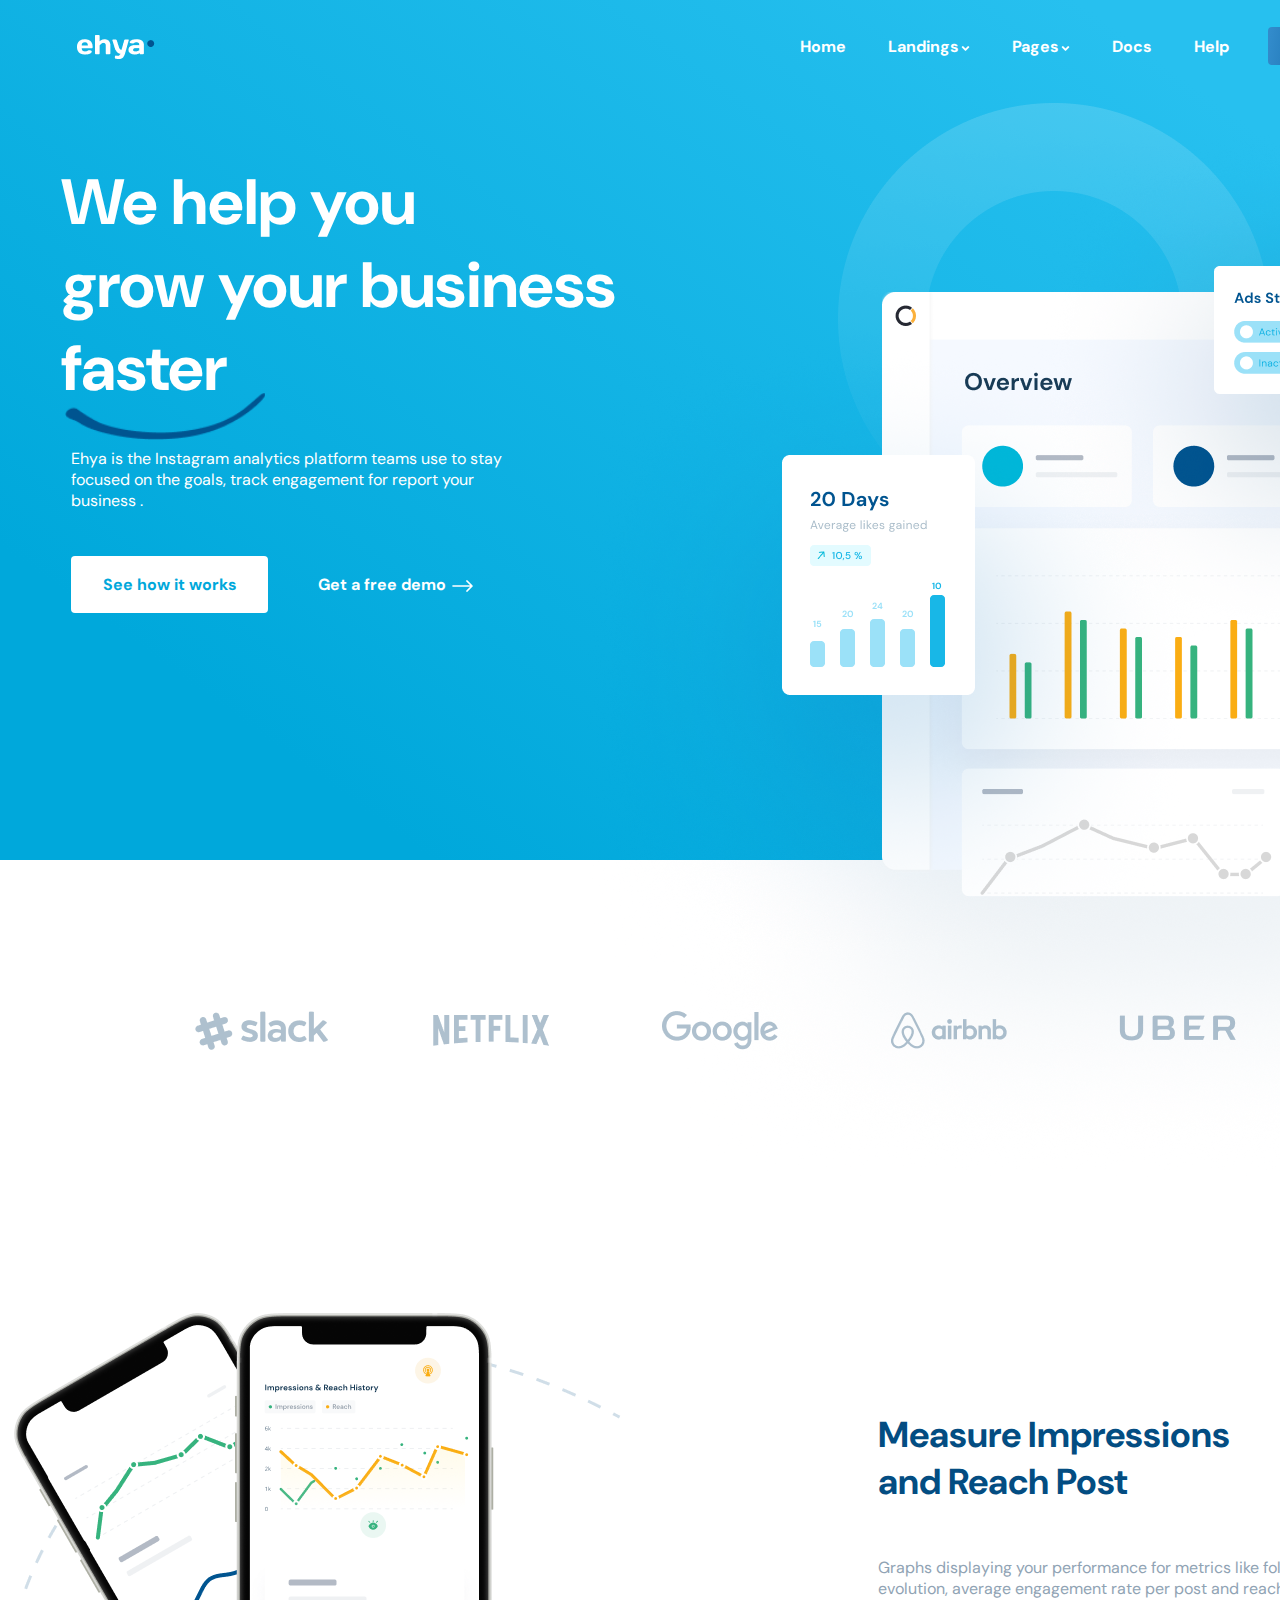
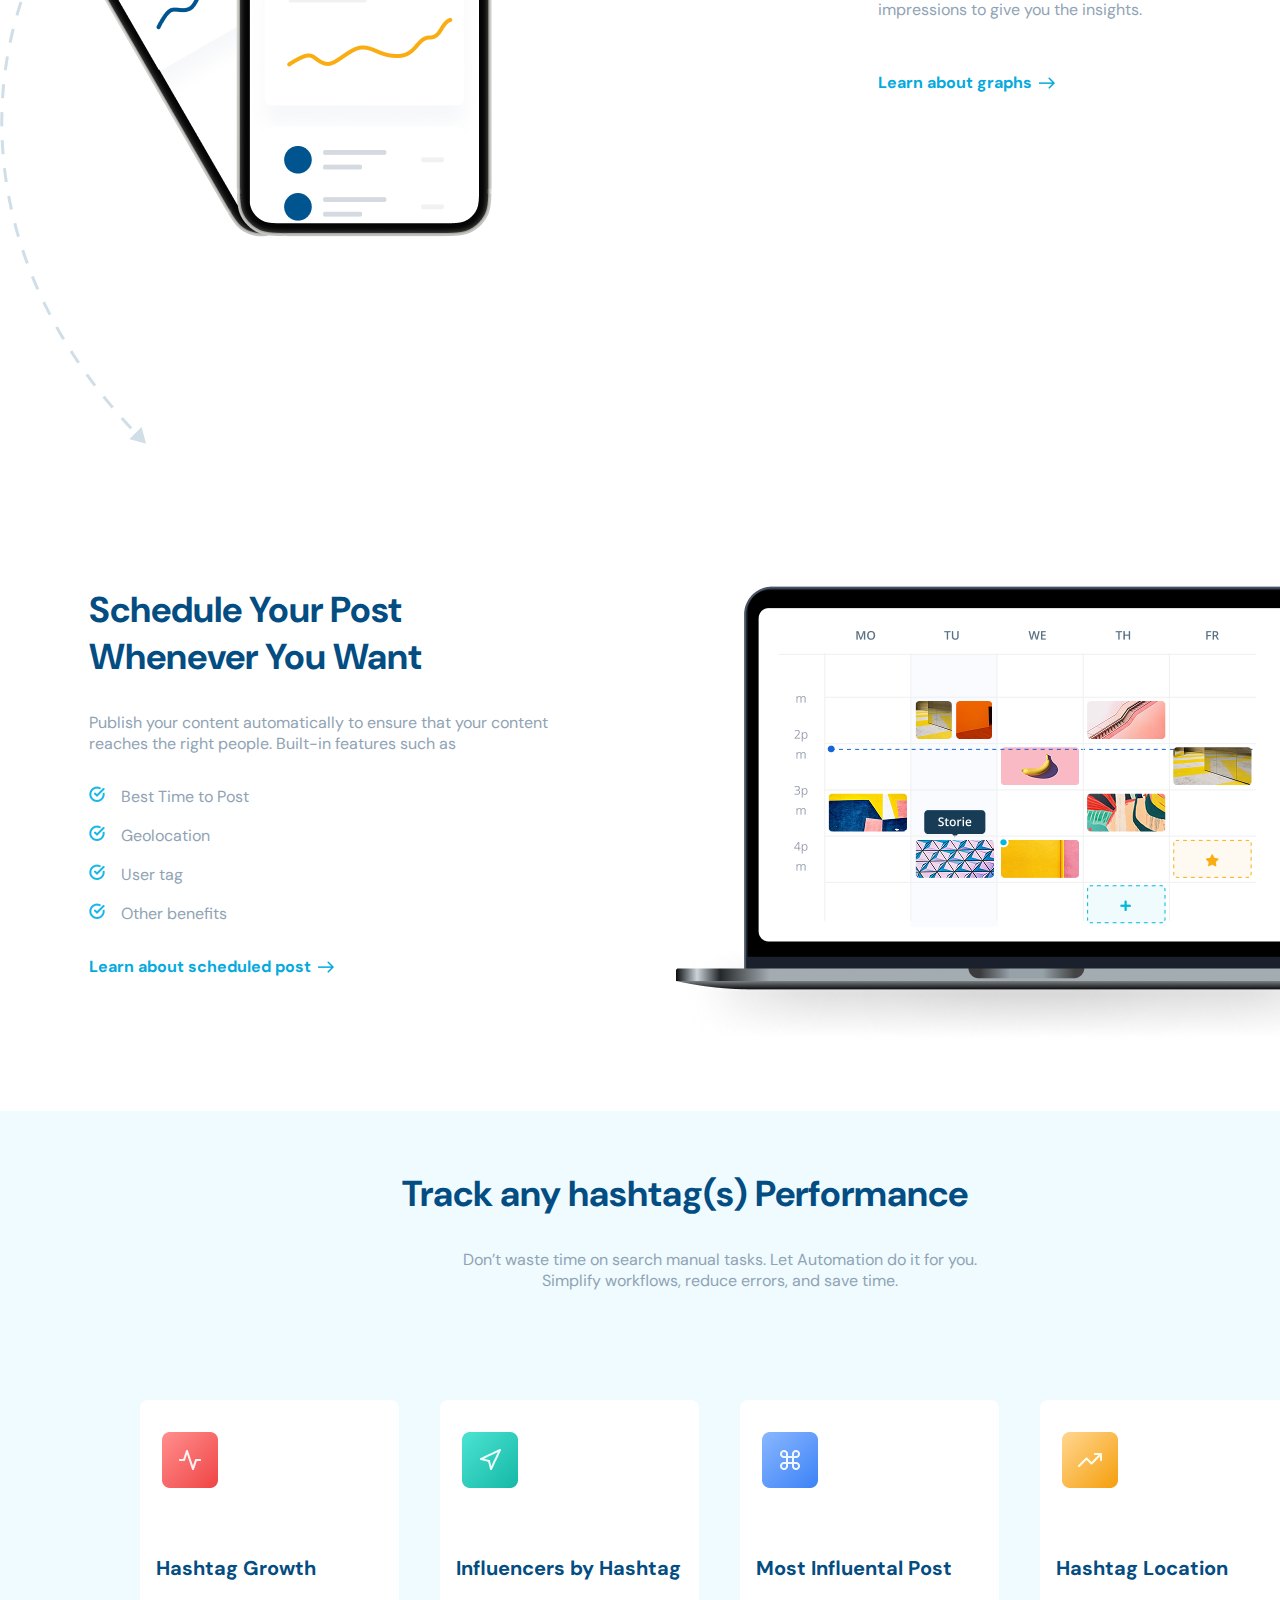
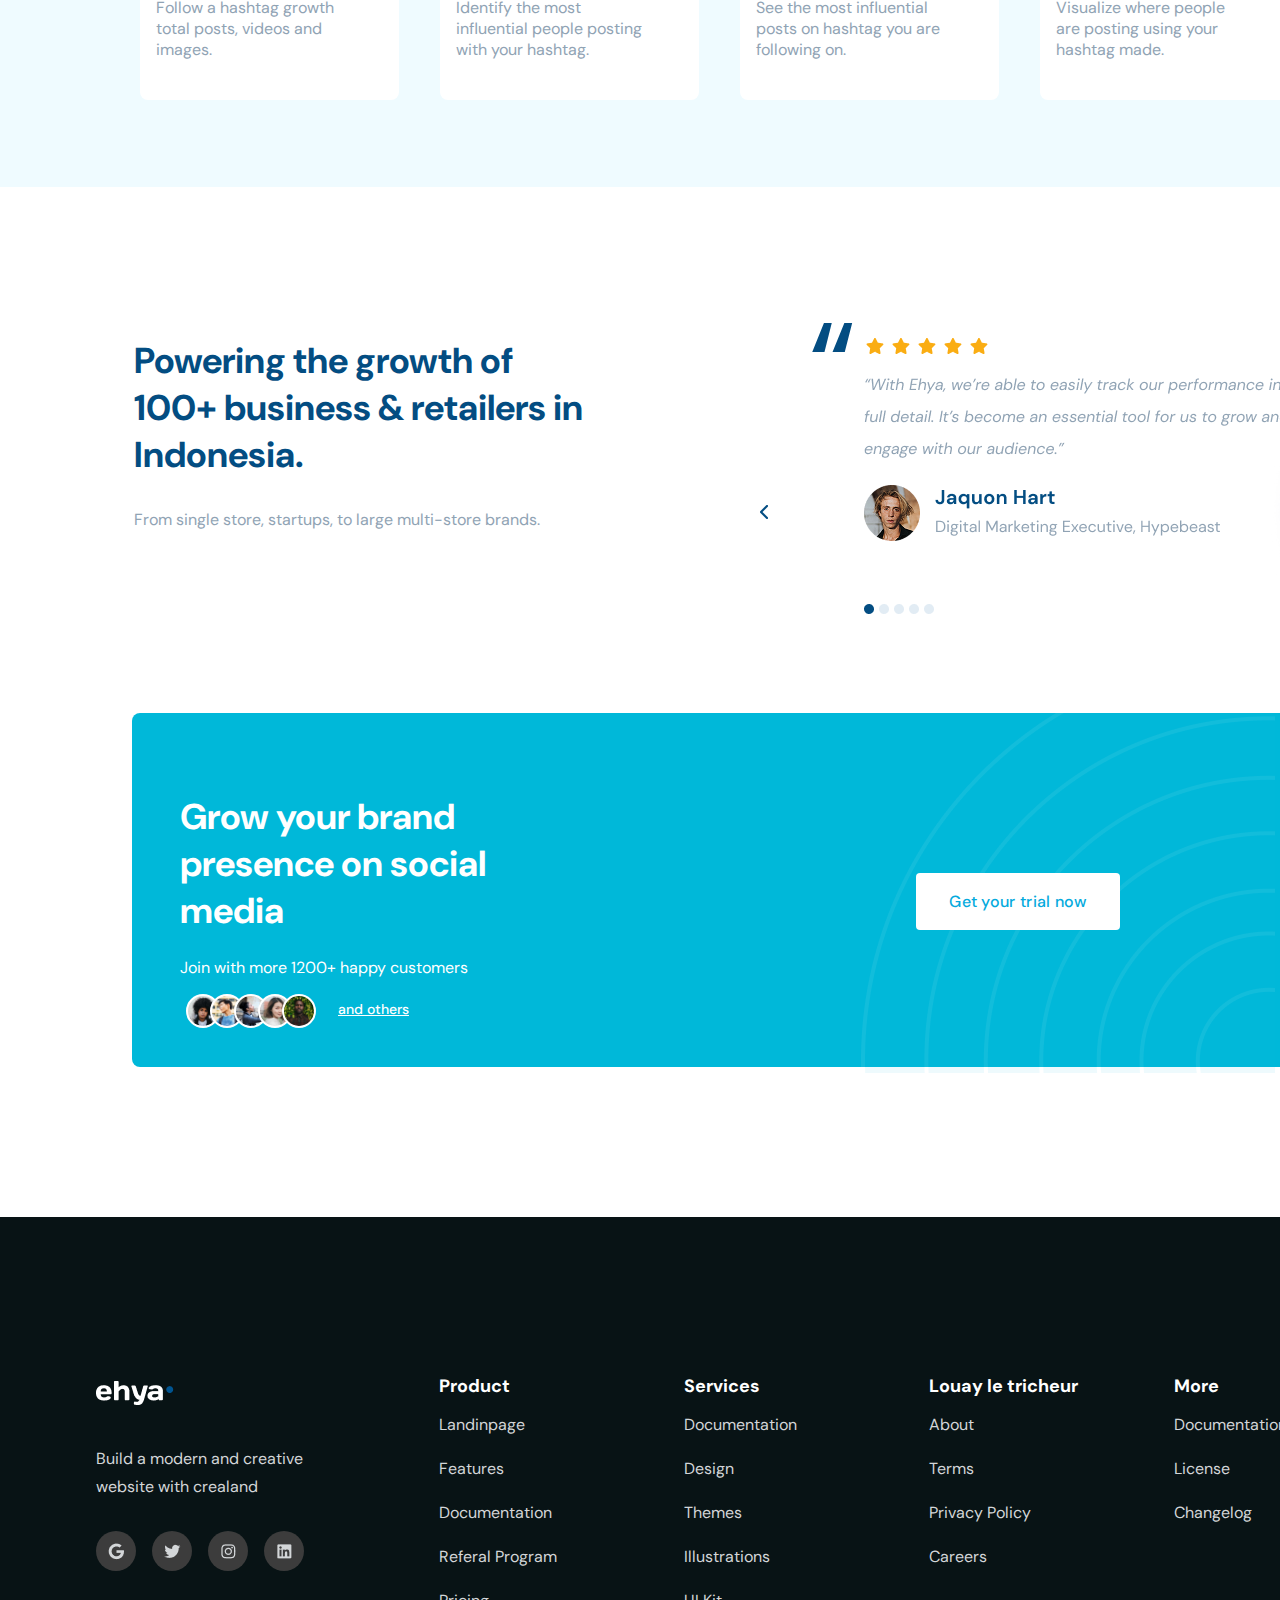
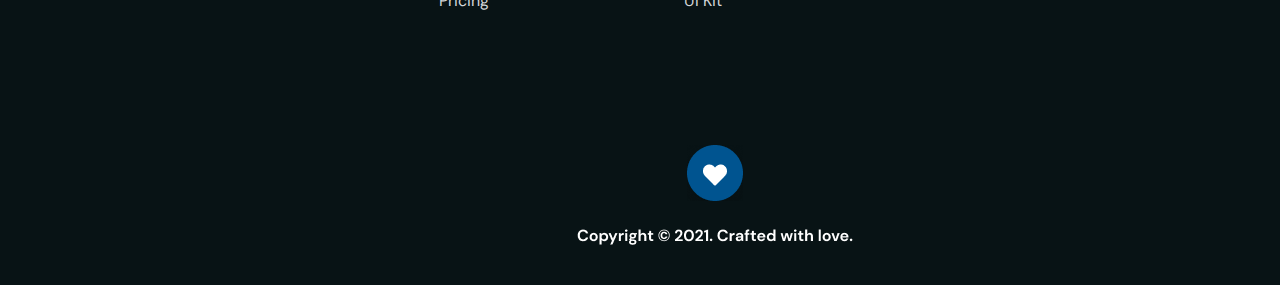
<file: index.html>
<!DOCTYPE html>
<html lang="en">
<head>
    <meta charset="UTF-8">
    <meta name="viewport" content="width=device-width, initial-scale=1.0">
    <link rel="stylesheet" href="./index.css">
    <link href="https://fonts.googleapis.com/css2?family=DM+Sans:wght@400;500;700&display=swap" rel="stylesheet">

    <title>Document</title>
</head>
<body>
<div class="part1">
    <div class="header">
        <div class="gauche">
            <img class = "Logo" src="/Figma/assets/images/Logo.png" alt="">
        </div>
        <div class="droite">
            <div class="login">
                <h4>Login</h4>
            </div>
            <div class="navigation">
                <div>
                    <h4>Home</h4>
                </div>
                <div class="fleche">
                    <h4>Landings</h4>
                    <div class="arrow">
                        <img  src="/Figma/assets/images/angle-down.png" alt="">
                    </div>
                </div>
                <div class="fleche">
                    <h4>Pages</h4>
                    <div class="arrow" >
                        <img  src="/Figma/assets/images/angle-down.png" alt="">
                    </div>
                </div>
                <div>
                    <h4>Docs</h4>
                </div>
                <div>
                    <h4>Help</h4>
                </div>
            </div>
        </div>
    </div>
    <div class="intro">
        <div class="infos">
            <div class="title">
                <h1 class="customH1">
                    <span>We help you</span><br>
                    <span>grow your business</span><br>
                    <div class="Vector">
                        <span>faster</span>
                        <img class="Vect" src="/Figma/assets/images/Vector.png" alt="">
                    </div>
                </h1>
            </div>
            <div class="desc">
                <h4 class="customH4">Ehya is the Instagram analytics platform teams use to stay <br> focused on the goals, track engagement for report your <br> business .</h4>
            </div>
            <div class="actions">
                <div class="HIW">
                    <h4 class="customH">See how it works</h4>
                </div>
                <div class="GD">
                    <h4>Get a free demo</h4>
                    <div class="arr">
                        <img src="/Figma/assets/images/Arrow 1.png" alt="">
                    </div>
                </div>
            </div>
        </div>
        <div class="images">
            <img class="Shape" src="/Figma/assets/images/Shape.png" alt="">
            <img class="grp19" src="/Figma/assets/images/Group 19.png" alt="">
        </div>
    </div>
</div>
<div class="part2">
    <div class="partners">
        <div class=" partne Slack">
            <img src="/Figma/assets/images/Item (4).png" alt="">
        </div>
        <div class=" partne Netflix">
            <img src="/Figma/assets/images/Item (3).png" alt="">
        </div>
        <div class="partne Google">
            <img src="/Figma/assets/images/Item (2).png" alt="">
        </div>
        <div class="partne AIRBNB">
            <img src="/Figma/assets/images/Item (1).png" alt="">
        </div>
        <div class="oartne Uber">
            <img src="/Figma/assets/images/Item.png" alt="">
        </div>
    </div>
    <div class="feature">
        <div class="pics">
            <div class="pic1">
                <img src="/Figma/assets/images/Group 21.png" alt="">
            </div>
            <div class="pic2">
                <img src="/Figma/assets/images/Vector 1.png" alt="">
            </div>
        </div>

        <div class="text">
            <div>
                <h1 class="hT">Measure Impressions<br>and Reach Post</h1>
            </div>
            <div>
                <h3 class="hC">Graphs displaying your performance for metrics like follower<br>evolution, average engagement rate per post and reach and<br>impressions to give you the insights.</h3>
            </div>
            <div class="learn">
                <h4 class="hD">Learn about graphs</h4>
                <div class="arrow3">
                    <img src="/Figma/assets/images/Arrow 3.png" alt="">
                </div>
                
            </div>
        </div>
    </div>
</div>
<div class="part3">
    <div class="left">
        <div>
            <h1 class="hT">Schedule Your Post<br>Whenever You Want</h1>
        </div>
        <div ><h3 class="hC">Publish your content automatically to ensure that your content<br>reaches the right people. Built-in features such as</h3></div>
        <div class="group">
            <div class="benefits">
                <div class="feather">
                    <img src="/Figma/assets/images/feather_check-circle.png" alt="">
                </div>
                <h3  class="hC">Best Time to Post</h3>
            </div>
            <div class="benefits">
                <div class="feather">
                    <img src="/Figma/assets/images/feather_check-circle.png" alt="">
                </div>
                <h3  class="hC">Geolocation</h3>
            </div>
            <div class="benefits">
                <div class="feather">
                    <img src="/Figma/assets/images/feather_check-circle.png" alt="">
                </div>
                <h3  class="hC">User tag</h3>
            </div>
            <div class="benefits">
                <div class="feather">
                    <img src="/Figma/assets/images/feather_check-circle.png" alt="">
                </div>
                <h3  class="hC">Other benefits</h3>
            </div>
        </div>
        <div class="learn">
            <h4 class="hD">Learn about scheduled post </h4>
            <div class="arrow3">
                <img src="/Figma/assets/images/Arrow 3.png" alt="">
            </div>
        </div>
    </div>
    <div class="right">
        <img src="/Figma/assets/images/Device - Macbook Pro.png" alt="">
    </div>
    
</div>
<div class="part4">
    <div class="title">
        <h1 class="hT">Track any hashtag(s) Performance</h1>
        <div class="subdiv">
            <h3 class="hC">Don’t waste time on search manual tasks. Let Automation do it for you.</h3>
            <h3 class="hC"> Simplify workflows, reduce errors, and save time.</h3>
        </div>
        
    </div>
    <div class="hashtags">
        <div class="tags">
            <div class="type">
                <img class="im" src="/Figma/assets/images/Group 30.png" alt="">
            </div>
            <div class="texto">
                <h2 class="Cust">
                    Hashtag Growth
                </h2>
                <h3 class="hC cj1">Follow a hashtag growth total posts, videos and images.</h3>
            </div>
        </div>
        <div class="tags">
            <div class="type">
                <img class="im" src="/Figma/assets/images/Group 30 (1).png" alt="">
            </div>
            <div class="texto">
                <h2 class="Cust">Influencers by Hashtag</h2>
                <h3 class="hC cj2">Identify the most influential people posting with your hashtag.</h3>
            </div>
        </div>
        <div class="tags">
            <div class="type">
                <img class="im" src="/Figma/assets/images/fleche.jpg" alt="">
            </div>
            <div class="texto">
                <h2 class="Cust">Most Influental Post</h2>
                <h3 class="hC cj3">See the most influential posts on hashtag you
                    are following on.</h3>
            </div>
        </div>
        <div class="tags">
            <div class="type">
                <img class="im" src="/Figma/assets/images/growth.jpg" alt="">
            </div>
            <div class="texto">
                <h2 class="Cust">Hashtag Location</h2>
                <h3 class="hC cj4">Visualize where people are posting using your
                    hashtag made.</h3>
            </div>
        </div>
    </div>
</div>
<div class="part5">
    <div class="headline">
        <div class="cont">
            <h1 class="hT fi">Powering the growth of 100+ business & retailers in Indonesia.</h1>
        </div>
        <div class="subhead">
            <h3 class="hC fi">From single store, startups, to large multi-store brands.</h3>
        </div>
    </div>
    <div class="temoin">
        <div class="tem">
            <img class ="temm"src="/Figma/assets/images/comment.png" alt="">
        </div>
        <div class="eti">
            <h1 class="hT etf">“</h1>
        </div>
        <div class="scrol">
            <img class="s" src="/Figma/assets/images/scroll.png" alt="">
        </div>
        <div class="flec">
            <img src="/Figma/assets/images/flech-left.png" alt="" class="fl">
        </div>
        <div class="reg">
            <div class="poi">
                <img src="/Figma/assets/images/Ellipse 2.png" class="poin"><img src="/Figma/assets/images/poi.png" alt="" class="poin"><img src="/Figma/assets/images/poi.png" alt="" class="poin"><img src="/Figma/assets/images/poi.png" alt="" class="poin"><img src="/Figma/assets/images/poi.png" alt="" class="poin">
            </div>
        </div>
        
    </div>
</div>
<div class="part6">
    <div class="brand">
        <div class="tit">
            <h1 class="hT fi c">Grow your brand 
                presence on social media</h1>
        </div>
        <div class="re">
            <div class="subt">
                <h3 class="hC fi c">Join with more 1200+ happy customers</h3>
            </div>
            <div class="other">
                <div class="profil">
                    <div class="rond p2">
                    </div>
                    <div class="rond p4">
                    </div>
                    <div class="rond p5"></div>
                    <div class="rond p3"></div>
                    <div class="rond p1"></div>
                </div>
                <h3 class="hC cu">and others</h3>
            </div>
        </div>
    </div>
    <div class="right">
        <div class="get">
            <h3 class="hD d">Get your trial now</h3>
        </div>
        <div class="arc">
            <img src="/Figma/assets/images/arc.png" alt="">
        </div>
    </div>
</div>
<div class="part7">
    <div class="top">
        <div class="bra">
            <div class="Logo">
                <img src="/Figma/assets/images/Logo.png" alt="">
            </div>
            <div class="txt">
                <h3 class="a">Build a modern and creative website with crealand</h3>
            </div>
            <div class="socials">
                <div class="soc">
                    <img src="/Figma/assets/images/google.png" alt="" class="so">
                </div>
                <div class="soc">
                    <img src="/Figma/assets/images/twitter.png" alt="" class="so">
                </div>
                <div class="soc">
                    <img src="/Figma/assets/images/insta.png" alt="" class="so">
                </div>
                <div class="soc">
                    <img src="/Figma/assets/images/linkedin.png" alt="">
                </div>
            </div>
        </div>
        <div class="Product">
            <div >
                <h2 class="t">Product</h2>
            </div>
            <h3 class="a">Landinpage</h3>
            <h3 class="a">Features</h3>
            <h3 class="a">Documentation</h3>
            <h3 class="a">Referal Program</h3>
            <h3 class="a">Pricing</h3>
        </div>
        <div class="Product">
            <div >
                <h2 class="t">Services</h2>
            </div>
            <h3 class="a">Documentation</h3>
            <h3 class="a">Design</h3>
            <h3 class="a">Themes</h3>
            <h3 class="a">Illustrations</h3>
            <h3 class="a">UI Kit</h3>
        </div>
        <div class="Product">
            <div >
                <h2 class="t">Louay le tricheur</h2>
            </div>
            <h3 class="a">About</h3>
            <h3 class="a">Terms</h3>
            <h3 class="a">Privacy Policy</h3>
            <h3 class="a">Careers</h3>
        </div>
        <div class="Product">
            <div >
                <h2 class="t">More</h2>
            </div>
            <h3 class="a">Documentation</h3>
            <h3 class="a">License</h3>
            <h3 class="a">Changelog</h3>
        </div>
    </div>
    <div class="bot">
        <img src="/Figma/assets/images/Bottom.png" alt="">
    </div>
</div>
</body>
</html>
</file>
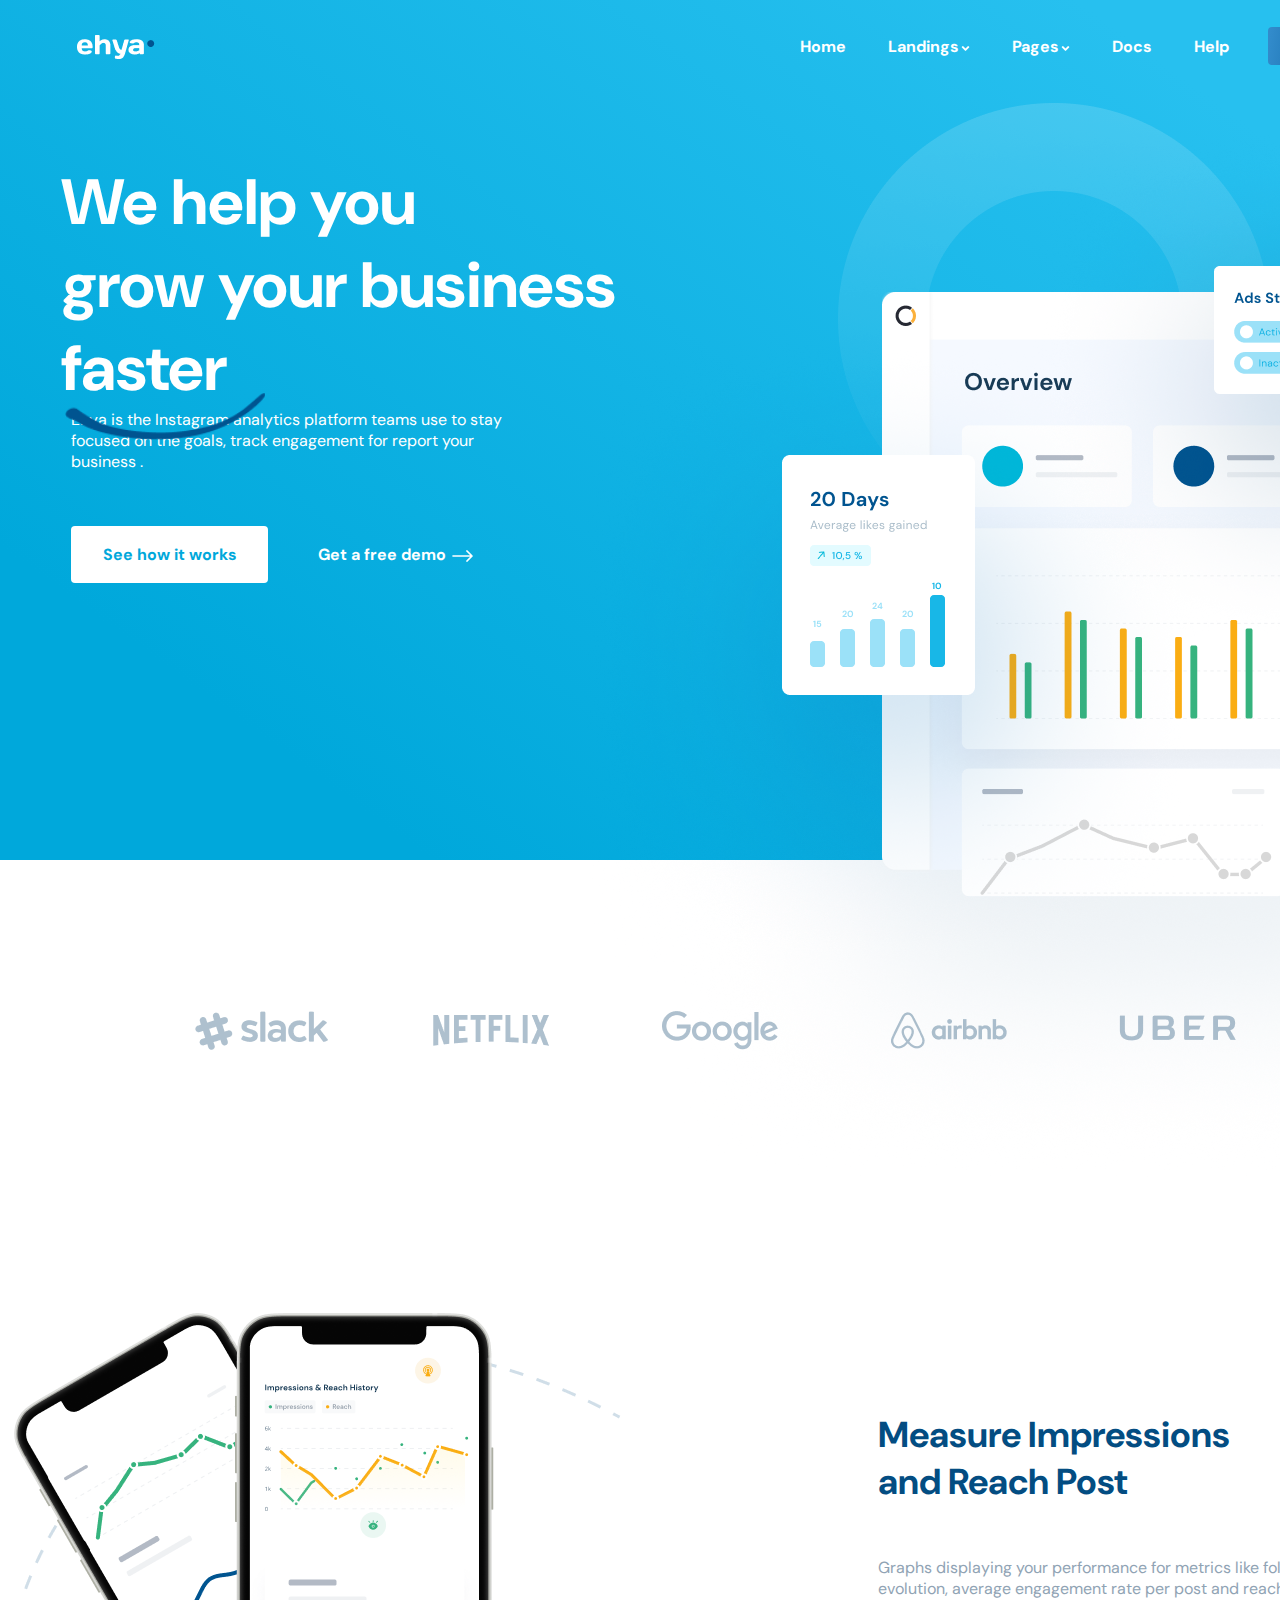
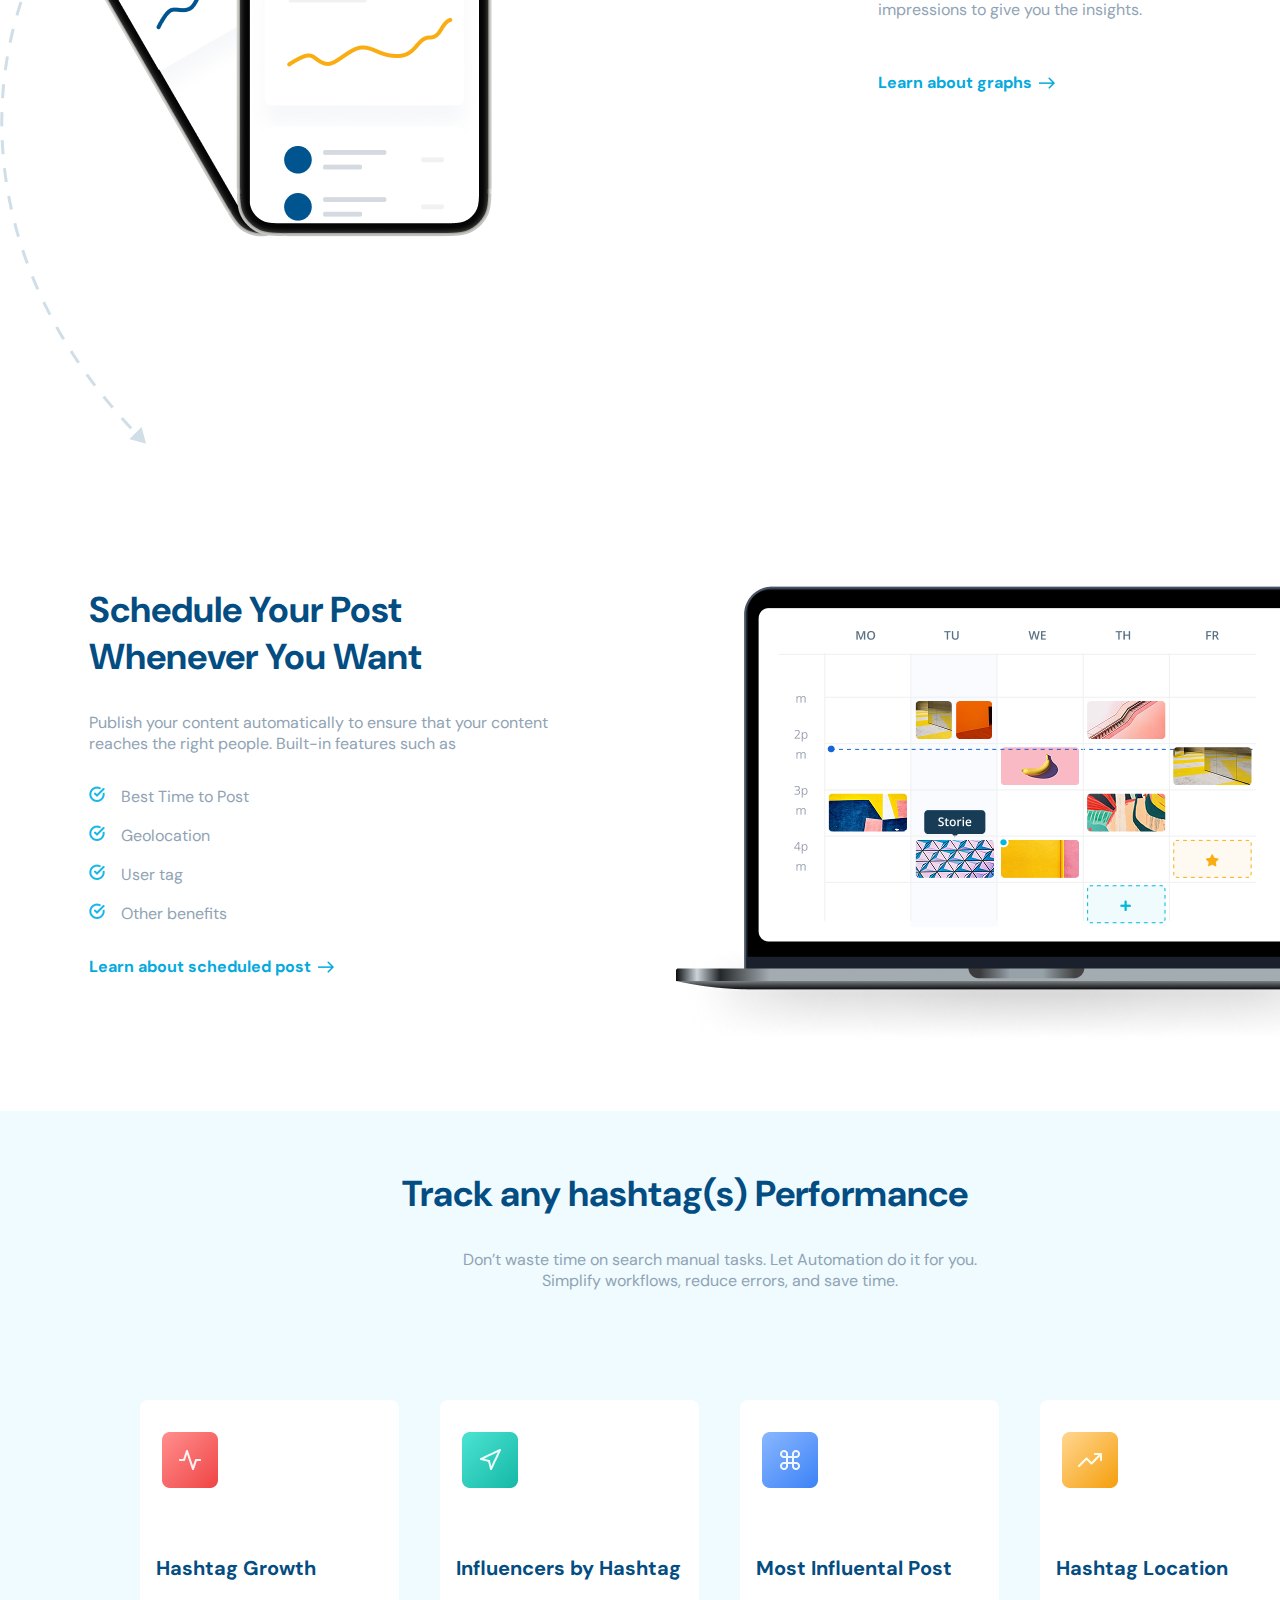
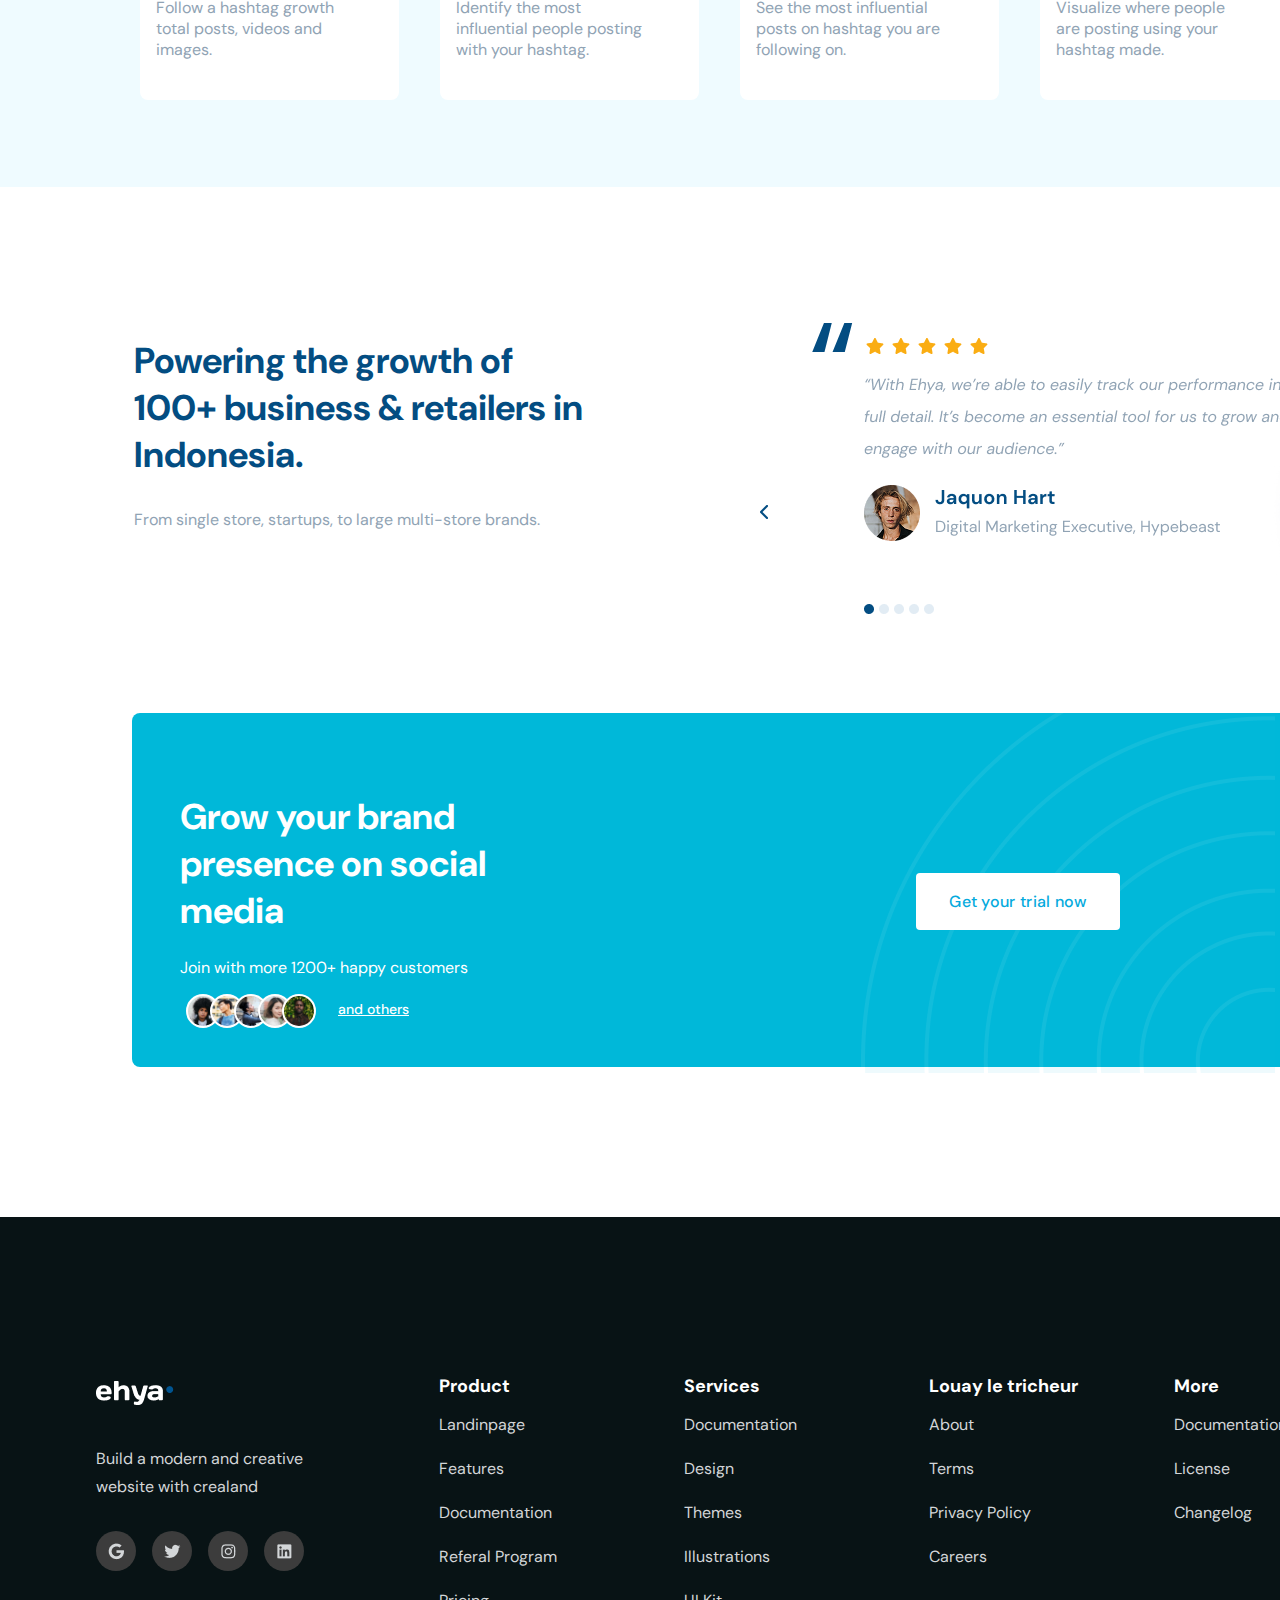
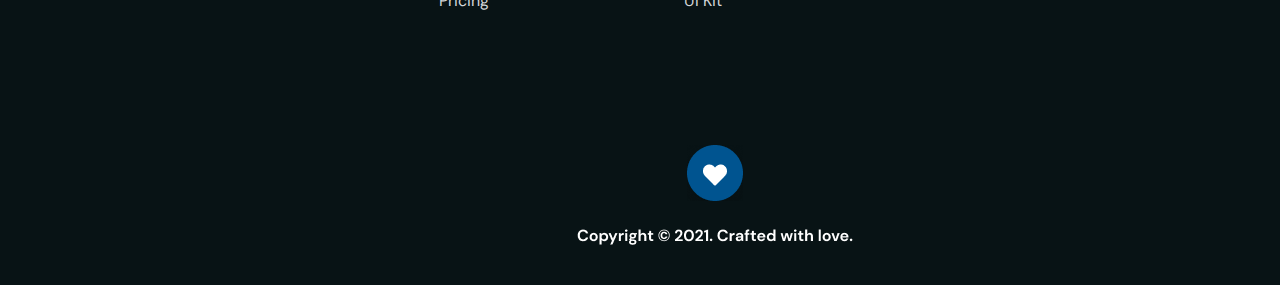
<file: Figma/index.html>
<!DOCTYPE html>
<html lang="en">
<head>
    <meta charset="UTF-8">
    <meta name="viewport" content="width=device-width, initial-scale=1.0">
    <link rel="stylesheet" href="/Figma/index.css">
    <link href="https://fonts.googleapis.com/css2?family=DM+Sans:wght@400;500;700&display=swap" rel="stylesheet">

    <title>Document</title>
</head>
<body>
<div class="part1">
    <div class="header">
        <div class="gauche">
            <img class = "Logo" src="/Figma/assets/images/Logo.png" alt="">
        </div>
        <div class="droite">
            <div class="login">
                <h4>Login</h4>
            </div>
            <div class="navigation">
                <div>
                    <h4>Home</h4>
                </div>
                <div class="fleche">
                    <h4>Landings</h4>
                    <div class="arrow">
                        <img  src="/Figma/assets/images/angle-down.png" alt="">
                    </div>
                </div>
                <div class="fleche">
                    <h4>Pages</h4>
                    <div class="arrow" >
                        <img  src="/Figma/assets/images/angle-down.png" alt="">
                    </div>
                </div>
                <div>
                    <h4>Docs</h4>
                </div>
                <div>
                    <h4>Help</h4>
                </div>
            </div>
        </div>
    </div>
    <div class="intro">
        <div class="infos">
            <div class="title">
                <h1 class="customH1">
                    <span>We help you</span><br>
                    <span>grow your business</span><br>
                    <div class="Vector">
                        <span>faster</span>
                        <img class="Vect" src="/Figma/assets/images/Vector.png" alt="">
                    </div>
                </h1>
            </div>
            <div class="desc">
                <h4 class="customH4">Ehya is the Instagram analytics platform teams use to stay <br> focused on the goals, track engagement for report your <br> business .</h4>
            </div>
            <div class="actions">
                <div class="HIW">
                    <h4 class="customH">See how it works</h4>
                </div>
                <div class="GD">
                    <h4>Get a free demo</h4>
                    <div class="arr">
                        <img src="/Figma/assets/images/Arrow 1.png" alt="">
                    </div>
                </div>
            </div>
        </div>
        <div class="images">
            <img class="Shape" src="/Figma/assets/images/Shape.png" alt="">
            <img class="grp19" src="/Figma/assets/images/Group 19.png" alt="">
        </div>
    </div>
</div>
<div class="part2">
    <div class="partners">
        <div class=" partne Slack">
            <img src="/Figma/assets/images/Item (4).png" alt="">
        </div>
        <div class=" partne Netflix">
            <img src="/Figma/assets/images/Item (3).png" alt="">
        </div>
        <div class="partne Google">
            <img src="/Figma/assets/images/Item (2).png" alt="">
        </div>
        <div class="partne AIRBNB">
            <img src="/Figma/assets/images/Item (1).png" alt="">
        </div>
        <div class="oartne Uber">
            <img src="/Figma/assets/images/Item.png" alt="">
        </div>
    </div>
    <div class="feature">
        <div class="pics">
            <div class="pic1">
                <img src="/Figma/assets/images/Group 21.png" alt="">
            </div>
            <div class="pic2">
                <img src="/Figma/assets/images/Vector 1.png" alt="">
            </div>
        </div>

        <div class="text">
            <div>
                <h1 class="hT">Measure Impressions<br>and Reach Post</h1>
            </div>
            <div>
                <h3 class="hC">Graphs displaying your performance for metrics like follower<br>evolution, average engagement rate per post and reach and<br>impressions to give you the insights.</h3>
            </div>
            <div class="learn">
                <h4 class="hD">Learn about graphs</h4>
                <div class="arrow3">
                    <img src="/Figma/assets/images/Arrow 3.png" alt="">
                </div>
                
            </div>
        </div>
    </div>
</div>
<div class="part3">
    <div class="left">
        <div>
            <h1 class="hT">Schedule Your Post<br>Whenever You Want</h1>
        </div>
        <div ><h3 class="hC">Publish your content automatically to ensure that your content<br>reaches the right people. Built-in features such as</h3></div>
        <div class="group">
            <div class="benefits">
                <div class="feather">
                    <img src="/Figma/assets/images/feather_check-circle.png" alt="">
                </div>
                <h3  class="hC">Best Time to Post</h3>
            </div>
            <div class="benefits">
                <div class="feather">
                    <img src="/Figma/assets/images/feather_check-circle.png" alt="">
                </div>
                <h3  class="hC">Geolocation</h3>
            </div>
            <div class="benefits">
                <div class="feather">
                    <img src="/Figma/assets/images/feather_check-circle.png" alt="">
                </div>
                <h3  class="hC">User tag</h3>
            </div>
            <div class="benefits">
                <div class="feather">
                    <img src="/Figma/assets/images/feather_check-circle.png" alt="">
                </div>
                <h3  class="hC">Other benefits</h3>
            </div>
        </div>
        <div class="learn">
            <h4 class="hD">Learn about scheduled post </h4>
            <div class="arrow3">
                <img src="/Figma/assets/images/Arrow 3.png" alt="">
            </div>
        </div>
    </div>
    <div class="right">
        <img src="/Figma/assets/images/Device - Macbook Pro.png" alt="">
    </div>
    
</div>
<div class="part4">
    <div class="title">
        <h1 class="hT">Track any hashtag(s) Performance</h1>
        <div class="subdiv">
            <h3 class="hC">Don’t waste time on search manual tasks. Let Automation do it for you.</h3>
            <h3 class="hC"> Simplify workflows, reduce errors, and save time.</h3>
        </div>
        
    </div>
    <div class="hashtags">
        <div class="tags">
            <div class="type">
                <img class="im" src="/Figma/assets/images/Group 30.png" alt="">
            </div>
            <div class="texto">
                <h2 class="Cust">
                    Hashtag Growth
                </h2>
                <h3 class="hC cj1">Follow a hashtag growth total posts, videos and images.</h3>
            </div>
        </div>
        <div class="tags">
            <div class="type">
                <img class="im" src="/Figma/assets/images/Group 30 (1).png" alt="">
            </div>
            <div class="texto">
                <h2 class="Cust">Influencers by Hashtag</h2>
                <h3 class="hC cj2">Identify the most influential people posting with your hashtag.</h3>
            </div>
        </div>
        <div class="tags">
            <div class="type">
                <img class="im" src="/Figma/assets/images/fleche.jpg" alt="">
            </div>
            <div class="texto">
                <h2 class="Cust">Most Influental Post</h2>
                <h3 class="hC cj3">See the most influential posts on hashtag you
                    are following on.</h3>
            </div>
        </div>
        <div class="tags">
            <div class="type">
                <img class="im" src="/Figma/assets/images/growth.jpg" alt="">
            </div>
            <div class="texto">
                <h2 class="Cust">Hashtag Location</h2>
                <h3 class="hC cj4">Visualize where people are posting using your
                    hashtag made.</h3>
            </div>
        </div>
    </div>
</div>
<div class="part5">
    <div class="headline">
        <div class="cont">
            <h1 class="hT fi">Powering the growth of 100+ business & retailers in Indonesia.</h1>
        </div>
        <div class="subhead">
            <h3 class="hC fi">From single store, startups, to large multi-store brands.</h3>
        </div>
    </div>
    <div class="temoin">
        <div class="tem">
            <img class ="temm"src="/Figma/assets/images/comment.png" alt="">
        </div>
        <div class="eti">
            <h1 class="hT etf">“</h1>
        </div>
        <div class="scrol">
            <img class="s" src="/Figma/assets/images/scroll.png" alt="">
        </div>
        <div class="flec">
            <img src="/Figma/assets/images/flech-left.png" alt="" class="fl">
        </div>
        <div class="reg">
            <div class="poi">
                <img src="/Figma/assets/images/Ellipse 2.png" class="poin"><img src="/Figma/assets/images/poi.png" alt="" class="poin"><img src="/Figma/assets/images/poi.png" alt="" class="poin"><img src="/Figma/assets/images/poi.png" alt="" class="poin"><img src="/Figma/assets/images/poi.png" alt="" class="poin">
            </div>
        </div>
        
    </div>
</div>
<div class="part6">
    <div class="brand">
        <div class="tit">
            <h1 class="hT fi c">Grow your brand 
                presence on social media</h1>
        </div>
        <div class="re">
            <div class="subt">
                <h3 class="hC fi c">Join with more 1200+ happy customers</h3>
            </div>
            <div class="other">
                <div class="profil">
                    <div class="rond p2">
                    </div>
                    <div class="rond p4">
                    </div>
                    <div class="rond p5"></div>
                    <div class="rond p3"></div>
                    <div class="rond p1"></div>
                </div>
                <h3 class="hC cu">and others</h3>
            </div>
        </div>
    </div>
    <div class="right">
        <div class="get">
            <h3 class="hD d">Get your trial now</h3>
        </div>
        <div class="arc">
            <img src="/Figma/assets/images/arc.png" alt="">
        </div>
    </div>
</div>
<div class="part7">
    <div class="top">
        <div class="bra">
            <div class="Logo">
                <img src="/Figma/assets/images/Logo.png" alt="">
            </div>
            <div class="txt">
                <h3 class="a">Build a modern and creative website with crealand</h3>
            </div>
            <div class="socials">
                <div class="soc">
                    <img src="/Figma/assets/images/google.png" alt="" class="so">
                </div>
                <div class="soc">
                    <img src="/Figma/assets/images/twitter.png" alt="" class="so">
                </div>
                <div class="soc">
                    <img src="/Figma/assets/images/insta.png" alt="" class="so">
                </div>
                <div class="soc">
                    <img src="/Figma/assets/images/linkedin.png" alt="">
                </div>
            </div>
        </div>
        <div class="Product">
            <div >
                <h2 class="t">Product</h2>
            </div>
            <h3 class="a">Landinpage</h3>
            <h3 class="a">Features</h3>
            <h3 class="a">Documentation</h3>
            <h3 class="a">Referal Program</h3>
            <h3 class="a">Pricing</h3>
        </div>
        <div class="Product">
            <div >
                <h2 class="t">Services</h2>
            </div>
            <h3 class="a">Documentation</h3>
            <h3 class="a">Design</h3>
            <h3 class="a">Themes</h3>
            <h3 class="a">Illustrations</h3>
            <h3 class="a">UI Kit</h3>
        </div>
        <div class="Product">
            <div >
                <h2 class="t">Louay le tricheur</h2>
            </div>
            <h3 class="a">About</h3>
            <h3 class="a">Terms</h3>
            <h3 class="a">Privacy Policy</h3>
            <h3 class="a">Careers</h3>
        </div>
        <div class="Product">
            <div >
                <h2 class="t">More</h2>
            </div>
            <h3 class="a">Documentation</h3>
            <h3 class="a">License</h3>
            <h3 class="a">Changelog</h3>
        </div>
    </div>
    <div class="bot">
        <img src="/Figma/assets/images/Bottom.png" alt="">
    </div>
</div>
</body>
</html>
</file>
<file: index.css>
.part1{
    background: linear-gradient(216.04deg, #27C0EF 13.84%, #00A8DB 83.53%);
    width: 1440px;
    height: 860px;
}
.gauche{
    height: 90px;
    width: 82px;
    margin-top: 35px;
}
.logo{
    width: 90px;
    height: 28px;

}
.login{
    height: 38px;
    width: 95px;
    border-radius: 4px;
    display: flex;
    justify-content: center;
    align-items: center;
    background: linear-gradient(278.21deg, #005490 1.66%, #328BCB 96.78%);
}
.header{
    display: flex;
    flex-direction: row;
    justify-content: space-around;
    gap: 488px;
}
body{
    margin: 0;
}
h1,h2,h3,h4,h5,h6{
    margin: 0;
    height: fit-content;
    width: fit-content;
    font-family: 'DM Sans', sans-serif;
    color: white;
    
}
.navigation{
    width: 423px;
    height: 22px;
    display: flex;
    flex-direction: row;
    gap: 5px;
    align-items: center;
    gap: 42px;
}
.droite{
    display: flex;
    flex-direction: row-reverse;
    align-items: center;
    justify-content: center;
    gap: 45px;
    height:fit-content;
    width: fit-content;
    margin-top: 27px;
}
.fleche{
    display: flex;
    flex-direction: row;
    gap: 2px;
    height: fit-content;
    width: fit-content;
    align-items: center;
    justify-content: center;
}
.arrow{
    width: 9px;
    height: auto;
    object-fit: cover;
}
.infos{     
    height: 500px;
    width: 598px;
    gap: 93px;
    display: flex;
    flex-direction: column;
    position: relative;
    top: 90px;
    right: 89px;
    left: 71px;
}
.Vector{
    position: relative;
    display: flex;
    flex-direction: column;
}
.Vect{
    width: 200px;
    position: absolute;
    left: 5px;
    top: 66px;
    left: 4px;
}
.HIW{
    height: 57px;
    width: 197px;
    align-items: center;
    justify-content: center;
    display: flex;
    background: rgba(255, 255, 255, 1);
    border-radius: 4px;
}
.customH{
    color:rgba(0, 168, 219, 1);
}
.GD{
    display: flex;
    flex-direction: row;
    align-items: center;
    justify-content: center;
    gap: 6px;
}
.actions{
    display: flex;
    flex-direction: row;
    gap: 50px;
    position: relative;
    bottom: 3pc;
}
.arr{
    object-fit: cover;
    margin-top: 4px;
}
.customH4{
    font-weight: 400;
}
.customH1{
    font-size: 64px;
}
.intro{
    display: flex;
    flex-direction: row;
}
.Shape{
    position: relative;
    bottom: 22px;
    left: 15pc;
}
.grp7{
    position: relative;
    bottom: 263px;
    left: 223px;
}
h1{
    width: 636px;
}
.grp19{
    position: relative;
    bottom: 431px;
    right: 1pc;
}
.part2{
    width: 1333px;
    height: 888px;
    margin-top: 150px;
}
.partners{
    display: flex;
    flex-direction: row;
    width: 1110px;
    height: 39px;
    justify-content: center;
    align-items: center;
    width: 1440px;
}
.partne{
    width: 229px;
    height: 38px;
    object-fit: cover;
}
.feature{
    display: flex;
    flex-direction: row;
    margin-top: 250px;
    gap: 16pc;
}
.pic1{
    width: 494px;
    height: 550px;
    object-fit: cover;
    position: absolute;
    z-index: 1;
}
.pic2{
    width: 424px;
    height: 781px;
    object-fit: cover;
    position: absolute;
    z-index: 0;
    top: 3pc;
}
.pics{
    position: relative;
    height: 781px;
    width: 494px;
}
.text{
    width: 485px;
    height: 282px;
    display: flex;
    flex-direction: column;
    justify-content: space-between;
    position: relative;
    top: 7pc;
    left: 8pc;
}
.hT{
    color: #034D82;
    font-weight: 700;
    font-size: 36px
}
.hC{
    color: #90A3B4;
    font-weight: 400;
    font-size: 16px;
}
.hD{
    color:  #04AADD;
    font-family: DM Sans;
    font-weight: 700;
    font-size: 16px;
}
.learn{
    display: flex;
    flex-direction: row;
    gap: 6px;
}
.arrow3{
    height: auto;
    object-fit: cover;
    position: relative;
    top: 3px;
}
.left{
    width: 1221px;
    height: 425px;
}
.part3{
    margin-top: 18pc;
    display: flex;
    flex-direction: row;
    gap: 2pc;
    width: 1221px;
    height: 425px;
}
.left{
    display: flex;
    flex-direction: column;
    gap: 2pc;
}
.feather{
    width: 16px;
    height: 16px;
    object-fit:cover;
}
.benefits{
    display: flex;
    flex-direction: row;
    gap: 1pc;
}
.group{
    display: flex;
    flex-direction: column;
    gap: 18px;
}
.left{
    position: relative;
    left: 89px;
}
.right{
    width: 699px;
    height: 410px;
}
.part4{
    width: 1439px;
    height: 676px;
    background: #EFFBFF;
    margin-top: 100px;
    display: flex;
    align-items: center;
    justify-content: space-around;
    flex-direction: column;
    align-items: center;
}
.title{
    display: flex;
    flex-direction: column;
    width: 616px;
    height: 140px;
    gap: 2pc;
    justify-content: center;
    align-items: center;
}
.subdiv{
    justify-content: center;
    align-items: center;
    display: flex;
    flex-direction: column;
    gap: 1
}
.hashtags{
    width: 1160px;
    height: 337px;
    display: flex;
    flex-direction: row;
    justify-content: space-between;
}
.tags{
    width: 259px;
    height: 300px;
    border-radius: 8px;
    background-color: white;
    display: flex;
    flex-direction: column;
    justify-content: space-around;
}

.texto{
    display: flex;
    flex-direction: column;
    gap: 1pc;
    margin-left: 1pc;
}
.Cust{
    font-weight: 700;
    font-size: 20px;
    color: #034D82;
}
.cj1{
    width: 188px;
    height: 72px;
}
.cj2{
    width: 198px;
    height: 72px;


}
.cj4{
    width: 177px;
    height: 72px;

}
.cj3{
    width: 198px;
    height: 72px;
}
.im{
    margin-left: 22px;
    object-fit: contain;
}
.part5{
    width: 1439px;
    height: 376px;
    display: flex;
    flex-direction: row;
    justify-content: space-around;
    margin-top: 150px;
}
.cont{
    width: 463px;
    height: 156px;
}
.fi{
    height: fit-content;
    width: fit-content;
}
.subhead{
    width: 421px;
    height: 32px;
}
.headline{
    display: flex;
    flex-direction: column;
    gap: 1pc;
}
.tem{
    width: 442px;
    height: 204px;
}
.temm{
    height: fit-content;
    width: fit-content;
    object-fit: contain;
}
.eti{
    width: 47px;
    height: 169px;
    position: relative;
}
.etf{
    height: 100%;
    width: 100%;
    font-weight: 400;
    font-size: 130px;
    position: absolute;
    bottom: 16pc;
    right: 55px;
}
.scrol{
    width: 142px;
    height: 142px;
    position: relative;
}
.s{
    height: 100%;
    width: 100%;
    object-fit: contain;
    position: absolute;
    left: 25pc;
    bottom: 17pc;
    object-fit: contain;
}
.flec{
    height: 24px;
    width: 24px;
    position: relative;
}
.fl{
    height: 100%;
    width: 100%;
    object-fit: contain;
    position: relative;
    bottom: 22pc;
    right: 7pc;
}
.reg{
    display: flex;
    flex-direction: row;
    position: relative;
    width: 60px;
    bottom: 17pc;
    left: 0pc;
}
.poi{
    position: relative;
    width: 60px;
    display: flex;
    flex-direction: row;
    gap: 5px;
}
.poin{
    width: 14px;
    height: auto;
    object-fit: cover;
}
.part6{
    width: 1159px;
    height: 354px;
    border-radius: 8px;
    background: #00B8D9;
    margin-left: 132px;
    display: flex;
    flex-direction: row;
    justify-content: space-between;
    position: relative;
}
.tit{
    width: 355px;
    height: 132px;
}
.subt{
    width: 292px;
    height: 32px;
}
.profil{
    width: 136px;
    height: 37px;   
}
.rond{
    height: 30px;
    width: 30px;
    border-radius: 50%;
    background-size: cover;
    background-position: center;
    background-repeat: no-repeat;
    margin-left: -10px;
    /*box-shadow: 0px 0px 0px 2px white;*/
    border: 2px solid white;
}
.p1{
    
    background-image: url(/Figma/assets/images/aa90e2fd0e7985e84b336ba90edaee17.png);
}
.p2{
    background-image: url(/Figma/assets/images/3b70eb4dfa556b26490c7a00d6ea6662.png);
}
.p3{
    background-image: url(/Figma/assets/images/9df84ac2bc8afd075a4f63c2f8a49111.png);
}
.p4{
    background-image: url(/Figma/assets/images/e7b22af7334f8c9181a0e69ad8a283e6.png);
}
.p5{
    background-image: url(/Figma/assets/images/fe332239ad9849e915dc2808e2a704d2.png);
}
.brand{
    display: flex;
    flex-direction: column;
    gap: 2pc;
    margin-left: 3pc;
    margin-top: 5pc;
}
.other{
    display: flex;
    flex-direction: row;
}
.profil{
    display: flex;
    flex-direction: row;
}
.c{
    color: white;
}
.cu{
    font-weight: 500;
    font-size: 14px;
    text-decoration: underline;
    text-decoration-style: solid;
    text-decoration-thickness: 0%;
    color: white;
    margin-top: 6px;
}
.other{
    display: flex ;
    flex-direction: row;
    gap: 6px;
    margin-left: 1pc;
}
.re{
    display: flex;
    flex-direction: column;
    gap: 5px;
}
.get{
    width: 204px;
    height: 57px;
    border-radius: 4px;
    display: flex;
    justify-content: center;
    align-items: center;
    background-color: white;
    position: absolute;
    top: 10pc;
    right: 1pc;
    left: 49pc;
    z-index: 1;
}
.d
{
    font-weight: 500;
    font-size: 16px;
    line-height: 100%;
    letter-spacing: 0.3px;
}
.arc{
    position: absolute;
    right: 1pc;
    z-index: 0;
}
.part7{
    width: 1442px;
    height: 668px;
    background: #081315;
    margin-top: 150px;
    position: relative;
    display: flex;
    flex-direction: column;
}
.a{
    font-weight: 400;
    font-size: 16px;
    line-height: 28px;
    letter-spacing: 0px;
    color:  #D3D6D8;
    height: fit-content;
    width: fit-content;
}
.txt{
    width: 263px;
    height: 54px;
}
.soc{
    width: 40px;
    height: 40px;
    border-radius: 2000px;
    background-color: #3c3c3c;
    display: flex;
    align-items: center;
    justify-content: center;
}
.so{
    object-fit: cover;
}
.socials{
    display: flex;
    flex-direction: row;
    gap: 1pc;
}
.bra{
    display: flex;
    flex-direction: column;
    gap: 2pc;
    position: relative;
    bottom: 2pc;
}
.t{
    
    font-weight: 700;
    font-size: 18px;
    line-height: 100%;
    letter-spacing: 0px;
    color: white;
}
.top{
    display: flex;
    flex-direction: row;
    gap: 5pc;
    align-items: center;
    justify-content: center;
    position: absolute;
    top: 10pc;
    left: 6pc;
}
.Product{
    display: flex;
    flex-direction: column;
    gap: 1pc;
    width: 165px;
    height: 262px;  
}
.bot{
    width: 279px;
    height: 102px;
    position: relative;
    top: 33pc;
    left: 36pc;    
}
</file>
<file: Figma/index.css>
.part1{
    background: linear-gradient(216.04deg, #27C0EF 13.84%, #00A8DB 83.53%);
    width: 1440px;
    height: 860px;
}
.gauche{
    height: 90px;
    width: 82px;
    margin-top: 35px;
}
.logo{
    width: 90px;
    height: 28px;

}
.login{
    height: 38px;
    width: 95px;
    border-radius: 4px;
    display: flex;
    justify-content: center;
    align-items: center;
    background: linear-gradient(278.21deg, #005490 1.66%, #328BCB 96.78%);
}
.header{
    display: flex;
    flex-direction: row;
    justify-content: space-around;
    gap: 488px;
}
body{
    margin: 0;
}
h1,h2,h3,h4,h5,h6{
    margin: 0;
    height: fit-content;
    width: fit-content;
    font-family: 'DM Sans', sans-serif;
    color: white;
    
}
.navigation{
    width: 423px;
    height: 22px;
    display: flex;
    flex-direction: row;
    gap: 5px;
    align-items: center;
    gap: 42px;
}
.droite{
    display: flex;
    flex-direction: row-reverse;
    align-items: center;
    justify-content: center;
    gap: 45px;
    height:fit-content;
    width: fit-content;
    margin-top: 27px;
}
.fleche{
    display: flex;
    flex-direction: row;
    gap: 2px;
    height: fit-content;
    width: fit-content;
    align-items: center;
    justify-content: center;
}
.arrow{
    width: 9px;
    height: auto;
    object-fit: cover;
}
.infos{     
    height: 500px;
    width: 598px;
    gap: 54px;
    display: flex;
    flex-direction: column;
    position: relative;
    top: 90px;
    right: 89px;
    left: 71px;
}
.Vector{
    position: relative;
    display: flex;
    flex-direction: column;
}
.Vect{
    width: 200px;
    position: absolute;
    left: 5px;
    top: 66px;
    left: 4px;
}
.HIW{
    height: 57px;
    width: 197px;
    align-items: center;
    justify-content: center;
    display: flex;
    background: rgba(255, 255, 255, 1);
    border-radius: 4px;
}
.customH{
    color:rgba(0, 168, 219, 1);
}
.GD{
    display: flex;
    flex-direction: row;
    align-items: center;
    justify-content: center;
    gap: 6px;
}
.actions{
    display: flex;
    flex-direction: row;
    gap: 50px;
}
.arr{
    object-fit: cover;
    margin-top: 4px;
}
.customH4{
    font-weight: 400;
}
.customH1{
    font-size: 64px;
}
.intro{
    display: flex;
    flex-direction: row;
}
.Shape{
    position: relative;
    bottom: 22px;
    left: 15pc;
}
.grp7{
    position: relative;
    bottom: 263px;
    left: 223px;
}
h1{
    width: 636px;
}
.grp19{
    position: relative;
    bottom: 431px;
    right: 1pc;
}
.part2{
    width: 1333px;
    height: 888px;
    margin-top: 150px;
}
.partners{
    display: flex;
    flex-direction: row;
    width: 1110px;
    height: 39px;
    justify-content: center;
    align-items: center;
    width: 1440px;
}
.partne{
    width: 229px;
    height: 38px;
    object-fit: cover;
}
.feature{
    display: flex;
    flex-direction: row;
    margin-top: 250px;
    gap: 16pc;
}
.pic1{
    width: 494px;
    height: 550px;
    object-fit: cover;
    position: absolute;
    z-index: 1;
}
.pic2{
    width: 424px;
    height: 781px;
    object-fit: cover;
    position: absolute;
    z-index: 0;
    top: 3pc;
}
.pics{
    position: relative;
    height: 781px;
    width: 494px;
}
.text{
    width: 485px;
    height: 282px;
    display: flex;
    flex-direction: column;
    justify-content: space-between;
    position: relative;
    top: 7pc;
    left: 8pc;
}
.hT{
    color: #034D82;
    font-weight: 700;
    font-size: 36px
}
.hC{
    color: #90A3B4;
    font-weight: 400;
    font-size: 16px;
}
.hD{
    color:  #04AADD;
    font-family: DM Sans;
    font-weight: 700;
    font-size: 16px;
}
.learn{
    display: flex;
    flex-direction: row;
    gap: 6px;
}
.arrow3{
    height: auto;
    object-fit: cover;
    position: relative;
    top: 3px;
}
.left{
    width: 1221px;
    height: 425px;
}
.part3{
    margin-top: 18pc;
    display: flex;
    flex-direction: row;
    gap: 2pc;
    width: 1221px;
    height: 425px;
}
.left{
    display: flex;
    flex-direction: column;
    gap: 2pc;
}
.feather{
    width: 16px;
    height: 16px;
    object-fit:cover;
}
.benefits{
    display: flex;
    flex-direction: row;
    gap: 1pc;
}
.group{
    display: flex;
    flex-direction: column;
    gap: 18px;
}
.left{
    position: relative;
    left: 89px;
}
.right{
    width: 699px;
    height: 410px;
}
.part4{
    width: 1439px;
    height: 676px;
    background: #EFFBFF;
    margin-top: 100px;
    display: flex;
    align-items: center;
    justify-content: space-around;
    flex-direction: column;
    align-items: center;
}
.title{
    display: flex;
    flex-direction: column;
    width: 616px;
    height: 140px;
    gap: 2pc;
    justify-content: center;
    align-items: center;
}
.subdiv{
    justify-content: center;
    align-items: center;
    display: flex;
    flex-direction: column;
    gap: 1
}
.hashtags{
    width: 1160px;
    height: 337px;
    display: flex;
    flex-direction: row;
    justify-content: space-between;
}
.tags{
    width: 259px;
    height: 300px;
    border-radius: 8px;
    background-color: white;
    display: flex;
    flex-direction: column;
    justify-content: space-around;
}

.texto{
    display: flex;
    flex-direction: column;
    gap: 1pc;
    margin-left: 1pc;
}
.Cust{
    font-weight: 700;
    font-size: 20px;
    color: #034D82;
}
.cj1{
    width: 188px;
    height: 72px;
}
.cj2{
    width: 198px;
    height: 72px;


}
.cj4{
    width: 177px;
    height: 72px;

}
.cj3{
    width: 198px;
    height: 72px;
}
.im{
    margin-left: 22px;
    object-fit: contain;
}
.part5{
    width: 1439px;
    height: 376px;
    display: flex;
    flex-direction: row;
    justify-content: space-around;
    margin-top: 150px;
}
.cont{
    width: 463px;
    height: 156px;
}
.fi{
    height: fit-content;
    width: fit-content;
}
.subhead{
    width: 421px;
    height: 32px;
}
.headline{
    display: flex;
    flex-direction: column;
    gap: 1pc;
}
.tem{
    width: 442px;
    height: 204px;
}
.temm{
    height: fit-content;
    width: fit-content;
    object-fit: contain;
}
.eti{
    width: 47px;
    height: 169px;
    position: relative;
}
.etf{
    height: 100%;
    width: 100%;
    font-weight: 400;
    font-size: 130px;
    position: absolute;
    bottom: 16pc;
    right: 55px;
}
.scrol{
    width: 142px;
    height: 142px;
    position: relative;
}
.s{
    height: 100%;
    width: 100%;
    object-fit: contain;
    position: absolute;
    left: 25pc;
    bottom: 17pc;
    object-fit: contain;
}
.flec{
    height: 24px;
    width: 24px;
    position: relative;
}
.fl{
    height: 100%;
    width: 100%;
    object-fit: contain;
    position: relative;
    bottom: 22pc;
    right: 7pc;
}
.reg{
    display: flex;
    flex-direction: row;
    position: relative;
    width: 60px;
    bottom: 17pc;
    left: 0pc;
}
.poi{
    position: relative;
    width: 60px;
    display: flex;
    flex-direction: row;
    gap: 5px;
}
.poin{
    width: 14px;
    height: auto;
    object-fit: cover;
}
.part6{
    width: 1159px;
    height: 354px;
    border-radius: 8px;
    background: #00B8D9;
    margin-left: 132px;
    display: flex;
    flex-direction: row;
    justify-content: space-between;
    position: relative;
}
.tit{
    width: 355px;
    height: 132px;
}
.subt{
    width: 292px;
    height: 32px;
}
.profil{
    width: 136px;
    height: 37px;   
}
.rond{
    height: 30px;
    width: 30px;
    border-radius: 50%;
    background-size: cover;
    background-position: center;
    background-repeat: no-repeat;
    margin-left: -10px;
    /*box-shadow: 0px 0px 0px 2px white;*/
    border: 2px solid white;
}
.p1{
    
    background-image: url(./assets/images/aa90e2fd0e7985e84b336ba90edaee17.png);
}
.p2{
    background-image: url(/Figma/assets/images/3b70eb4dfa556b26490c7a00d6ea6662.png);
}
.p3{
    background-image: url(/Figma/assets/images/9df84ac2bc8afd075a4f63c2f8a49111.png);
}
.p4{
    background-image: url(/Figma/assets/images/e7b22af7334f8c9181a0e69ad8a283e6.png);
}
.p5{
    background-image: url(/Figma/assets/images/fe332239ad9849e915dc2808e2a704d2.png);
}
.brand{
    display: flex;
    flex-direction: column;
    gap: 2pc;
    margin-left: 3pc;
    margin-top: 5pc;
}
.other{
    display: flex;
    flex-direction: row;
}
.profil{
    display: flex;
    flex-direction: row;
}
.c{
    color: white;
}
.cu{
    font-weight: 500;
    font-size: 14px;
    text-decoration: underline;
    text-decoration-style: solid;
    text-decoration-thickness: 0%;
    color: white;
    margin-top: 6px;
}
.other{
    display: flex ;
    flex-direction: row;
    gap: 6px;
    margin-left: 1pc;
}
.re{
    display: flex;
    flex-direction: column;
    gap: 5px;
}
.get{
    width: 204px;
    height: 57px;
    border-radius: 4px;
    display: flex;
    justify-content: center;
    align-items: center;
    background-color: white;
    position: absolute;
    top: 10pc;
    right: 1pc;
    left: 49pc;
    z-index: 1;
}
.d
{
    font-weight: 500;
    font-size: 16px;
    line-height: 100%;
    letter-spacing: 0.3px;
}
.arc{
    position: absolute;
    right: 1pc;
    z-index: 0;
}
.part7{
    width: 1442px;
    height: 668px;
    background: #081315;
    margin-top: 150px;
    position: relative;
    display: flex;
    flex-direction: column;
}
.a{
    font-weight: 400;
    font-size: 16px;
    line-height: 28px;
    letter-spacing: 0px;
    color:  #D3D6D8;
    height: fit-content;
    width: fit-content;
}
.txt{
    width: 263px;
    height: 54px;
}
.soc{
    width: 40px;
    height: 40px;
    border-radius: 2000px;
    background-color: #3c3c3c;
    display: flex;
    align-items: center;
    justify-content: center;
}
.so{
    object-fit: cover;
}
.socials{
    display: flex;
    flex-direction: row;
    gap: 1pc;
}
.bra{
    display: flex;
    flex-direction: column;
    gap: 2pc;
    position: relative;
    bottom: 2pc;
}
.t{
    
    font-weight: 700;
    font-size: 18px;
    line-height: 100%;
    letter-spacing: 0px;
    color: white;
}
.top{
    display: flex;
    flex-direction: row;
    gap: 5pc;
    align-items: center;
    justify-content: center;
    position: absolute;
    top: 10pc;
    left: 6pc;
}
.Product{
    display: flex;
    flex-direction: column;
    gap: 1pc;
    width: 165px;
    height: 262px;  
}
.bot{
    width: 279px;
    height: 102px;
    position: relative;
    top: 33pc;
    left: 36pc;    
}
</file>
